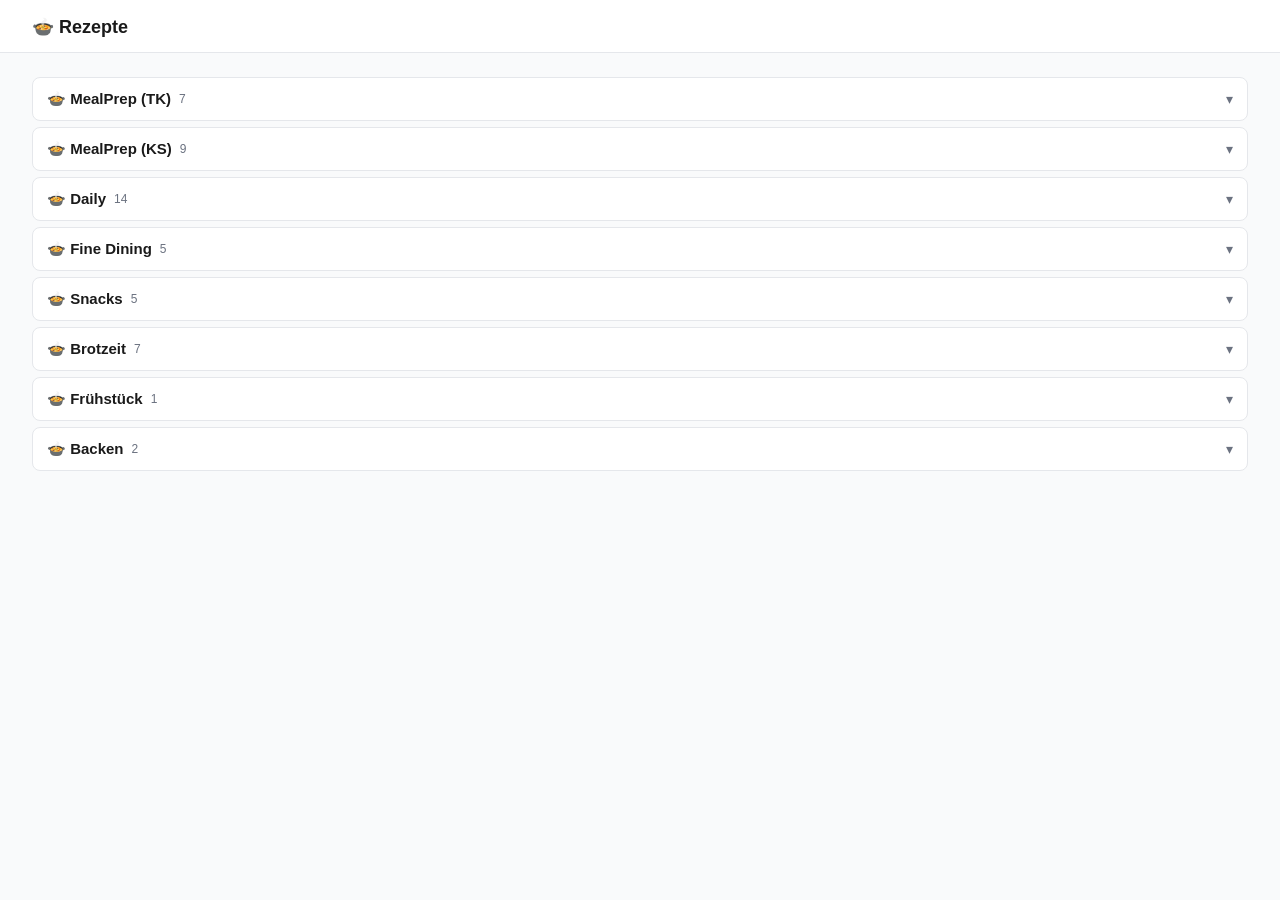
<file: index.html>
<!DOCTYPE html>
<html lang="de">
<head>
  <meta charset="UTF-8"/>
  <meta name="viewport" content="width=device-width, initial-scale=1.0, viewport-fit=cover"/>
  <meta name="apple-mobile-web-app-capable" content="yes"/>
  <meta name="apple-mobile-web-app-status-bar-style" content="default"/>
  <meta name="apple-mobile-web-app-title" content="Rezepte"/>
  <meta name="theme-color" content="#1D9E75"/>
  <link rel="manifest" href="./manifest.json"/>
  <link rel="apple-touch-icon" href="./icons/icon-192.png"/>
  <title>Rezepte</title>
  
  <!-- CSS -->
  <link rel="stylesheet" href="./css/main.css"/>
  <link rel="stylesheet" href="./css/components.css"/>
  <link rel="stylesheet" href="./css/responsive.css"/>
</head>
<body>

<!-- Header -->
<div class="header" id="header">
  <button class="header-back" id="btn-back" style="display:none" onclick="goBack()">←</button>
  <span class="header-title" id="header-title">🍲 Rezepte</span>
  <span class="header-badge" id="header-badge">0</span>
</div>

<!-- Screen: Liste -->
<div class="screen active" id="screen-list">
  <div class="list-container" id="list-container">
    <div class="loading">Rezepte werden geladen…</div>
  </div>
  <div class="fab-bar" id="fab-bar">
    <button class="fab-btn fab-btn-secondary" onclick="clearSelection()">Auswahl löschen</button>
    <button class="fab-btn fab-btn-primary" onclick="showShopping()">🛒 Einkaufsliste</button>
  </div>
</div>

<!-- Screen: Detail -->
<div class="screen" id="screen-detail">
  <div class="detail-container" id="detail-container"></div>
</div>

<!-- Screen: Einkaufsliste -->
<div class="screen" id="screen-shopping">
  <div class="shopping-container" id="shopping-container"></div>
</div>

<!-- Toast -->
<div class="toast" id="toast"></div>

<!-- JavaScript -->
<script src="./js/data.js"></script>
<script src="./js/app.js"></script>
<script src="./js/ui.js"></script>
<script src="./js/navigation.js"></script>
<script src="./js/utils.js"></script>

</body>
</html>
</file>
<file: css/main.css>
/* ── Basis-Styles, Variablen, Typography ── */
*, *::before, *::after { box-sizing: border-box; margin: 0; padding: 0; }

:root {
  --green: #1D9E75;
  --green-light: #E1F5EE;
  --green-dark: #0F6E56;
  --text: #1a1a1a;
  --text-muted: #6b7280;
  --bg: #f9fafb;
  --surface: #ffffff;
  --border: #e5e7eb;
  --radius: 12px;
  --radius-sm: 8px;
  --shadow: 0 1px 3px rgba(0,0,0,0.08);
}

body {
  font-family: -apple-system, BlinkMacSystemFont, 'Segoe UI', sans-serif;
  background: var(--bg);
  color: var(--text);
  min-height: 100vh;
  padding-bottom: env(safe-area-inset-bottom);
}

/* ── Screens ── */
.screen { display: none; }
.screen.active { display: block; }

/* ── Loading ── */
.loading {
  display: flex; align-items: center; justify-content: center;
  height: 60vh; font-size: 15px; color: var(--text-muted);
}
</file>
<file: css/components.css>
/* ── Header ── */
.header {
  position: sticky; top: 0; z-index: 100;
  background: var(--surface);
  border-bottom: 1px solid var(--border);
  padding: 14px 16px 12px;
  display: flex; align-items: center; gap: 10px;
}
.header-title { font-size: 18px; font-weight: 600; flex: 1; }
.header-back {
  background: none; border: none; cursor: pointer;
  font-size: 22px; padding: 4px; color: var(--text);
  display: flex; align-items: center;
}
.header-badge {
  background: var(--green); color: #fff;
  font-size: 12px; font-weight: 600;
  border-radius: 99px; padding: 2px 8px;
  min-width: 22px; text-align: center;
  display: none;
}

/* ── Rezeptliste ── */
.list-container { padding: 12px 16px 100px; }

.category { margin-bottom: 6px; }
.category-header {
  display: flex; align-items: center; justify-content: space-between;
  padding: 12px 14px;
  background: var(--surface);
  border-radius: var(--radius-sm);
  border: 1px solid var(--border);
  cursor: pointer;
  user-select: none;
}
.category-header:active { background: var(--green-light); }
.category-title { font-size: 15px; font-weight: 600; display: flex; align-items: center; gap: 8px; }
.category-count { font-size: 12px; color: var(--text-muted); font-weight: 400; }
.category-arrow { font-size: 14px; color: var(--text-muted); transition: transform 0.2s; }
.category.open .category-arrow { transform: rotate(180deg); }

.category-items { display: none; padding: 4px 0 8px; }
.category.open .category-items { display: block; }

.recipe-row {
  display: flex; align-items: center; gap: 0;
  background: var(--surface);
  border: 1px solid var(--border);
  border-top: none;
  padding: 0;
  cursor: pointer;
}
.recipe-row:first-child { border-top: 1px solid var(--border); }
.recipe-row:last-child { border-radius: 0 0 var(--radius-sm) var(--radius-sm); }
.recipe-row:active { background: #f3f4f6; }

.recipe-check {
  padding: 14px 12px 14px 14px;
  display: flex; align-items: center;
}
.checkbox {
  width: 20px; height: 20px; border-radius: 5px;
  border: 1.5px solid var(--border);
  background: var(--surface);
  display: flex; align-items: center; justify-content: center;
  flex-shrink: 0; transition: all 0.15s;
}
.checkbox.checked { background: var(--green); border-color: var(--green); }
.checkbox.checked::after { content: '✓'; color: #fff; font-size: 12px; font-weight: 700; }

.recipe-info {
  flex: 1; padding: 12px 4px;
}
.recipe-name { font-size: 14px; font-weight: 500; line-height: 1.3; }
.recipe-macros { font-size: 12px; color: var(--text-muted); margin-top: 2px; }

.recipe-tap {
  padding: 14px 14px 14px 8px;
  color: var(--text-muted);
  font-size: 16px;
}

/* ── Floating action bar ── */
.fab-bar {
  position: fixed; bottom: 0; left: 0; right: 0;
  padding: 12px 16px calc(12px + env(safe-area-inset-bottom));
  background: var(--surface);
  border-top: 1px solid var(--border);
  display: none;
  gap: 10px;
}
.fab-bar.visible { display: flex; }
.fab-btn {
  flex: 1; padding: 13px;
  border-radius: var(--radius-sm);
  border: none; cursor: pointer;
  font-size: 15px; font-weight: 600;
}
.fab-btn-primary { background: var(--green); color: #fff; }
.fab-btn-secondary { background: var(--bg); color: var(--text); border: 1px solid var(--border); }

/* ── Rezeptdetail ── */
.detail-container { padding: 16px 16px 40px; }

.macro-grid {
  display: grid; grid-template-columns: 1fr 1fr;
  gap: 10px; margin-bottom: 20px;
}
.macro-card {
  background: var(--surface);
  border: 1px solid var(--border);
  border-radius: var(--radius-sm);
  padding: 12px 14px;
}
.macro-label { font-size: 11px; color: var(--text-muted); text-transform: uppercase; letter-spacing: 0.05em; }
.macro-value { font-size: 22px; font-weight: 600; margin-top: 2px; color: var(--text); }
.macro-card.highlight .macro-value { color: var(--green-dark); }

.section-title {
  font-size: 16px; font-weight: 600;
  margin: 20px 0 10px;
}

.ingredient-list { list-style: none; }
.ingredient-row {
  display: flex; justify-content: space-between; align-items: center;
  padding: 10px 0;
  border-bottom: 1px solid var(--border);
  font-size: 14px;
}
.ingredient-row:last-child { border-bottom: none; }
.ingredient-amount { font-weight: 600; color: var(--green-dark); }

.instructions {
  background: var(--surface);
  border: 1px solid var(--border);
  border-radius: var(--radius-sm);
  padding: 14px;
  font-size: 14px;
  line-height: 1.7;
  color: var(--text);
}

/* ── Einkaufsliste ── */
.shopping-container { padding: 16px 16px 40px; }

.persons-row {
  display: flex; align-items: center; justify-content: space-between;
  background: var(--surface);
  border: 1px solid var(--border);
  border-radius: var(--radius-sm);
  padding: 12px 14px;
  margin-bottom: 16px;
}
.persons-label { font-size: 14px; font-weight: 500; }
.persons-controls { display: flex; align-items: center; gap: 12px; }
.persons-btn {
  width: 32px; height: 32px;
  border-radius: 50%; border: 1.5px solid var(--border);
  background: var(--bg); cursor: pointer;
  font-size: 18px; font-weight: 600;
  display: flex; align-items: center; justify-content: center;
  color: var(--text);
}
.persons-btn:active { background: var(--green-light); }
.persons-count { font-size: 18px; font-weight: 600; min-width: 20px; text-align: center; }

.shopping-category { margin-bottom: 16px; }
.shopping-cat-title {
  font-size: 12px; font-weight: 600;
  text-transform: uppercase; letter-spacing: 0.08em;
  color: var(--green-dark);
  padding: 0 0 6px;
  border-bottom: 2px solid var(--green-light);
  margin-bottom: 6px;
}
.shopping-item {
  display: flex; justify-content: space-between;
  padding: 8px 2px;
  border-bottom: 1px solid var(--border);
  font-size: 14px;
}
.shopping-item:last-child { border-bottom: none; }
.shopping-amount { font-weight: 600; color: var(--text-muted); }

.copy-btn {
  width: 100%; margin-top: 20px;
  padding: 14px;
  background: var(--green); color: #fff;
  border: none; border-radius: var(--radius-sm);
  font-size: 15px; font-weight: 600; cursor: pointer;
}
.copy-btn:active { background: var(--green-dark); }

.selected-recipes { margin-top: 24px; }
.selected-recipe-chip {
  display: inline-block;
  background: var(--green-light);
  color: var(--green-dark);
  font-size: 12px; font-weight: 500;
  padding: 4px 10px;
  border-radius: 99px;
  margin: 4px 4px 4px 0;
}

/* ── Toast ── */
.toast {
  position: fixed; bottom: 20px; left: 50%; transform: translateX(-50%);
  background: #1a1a1a; color: #fff;
  padding: 10px 20px; border-radius: 99px;
  font-size: 14px; font-weight: 500;
  opacity: 0; transition: opacity 0.3s;
  pointer-events: none; z-index: 999; white-space: nowrap;
}
.toast.show { opacity: 1; }
</file>
<file: css/responsive.css>
/* ── Responsive Design ── */
@media (min-width: 768px) {
  .list-container { padding: 20px 24px 120px; }
  .detail-container { padding: 24px 24px 60px; }
  .shopping-container { padding: 24px 24px 60px; }
  
  .macro-grid { grid-template-columns: repeat(4, 1fr); }
  
  .fab-bar {
    max-width: 600px;
    left: 50%;
    transform: translateX(-50%);
    border-radius: var(--radius-sm) var(--radius-sm) 0 0;
  }
}

@media (min-width: 1024px) {
  .header { padding: 16px 32px 14px; }
  .list-container { padding: 24px 32px 120px; }
  .detail-container { padding: 32px 32px 80px; }
  .shopping-container { padding: 32px 32px 80px; }
}
</file>
